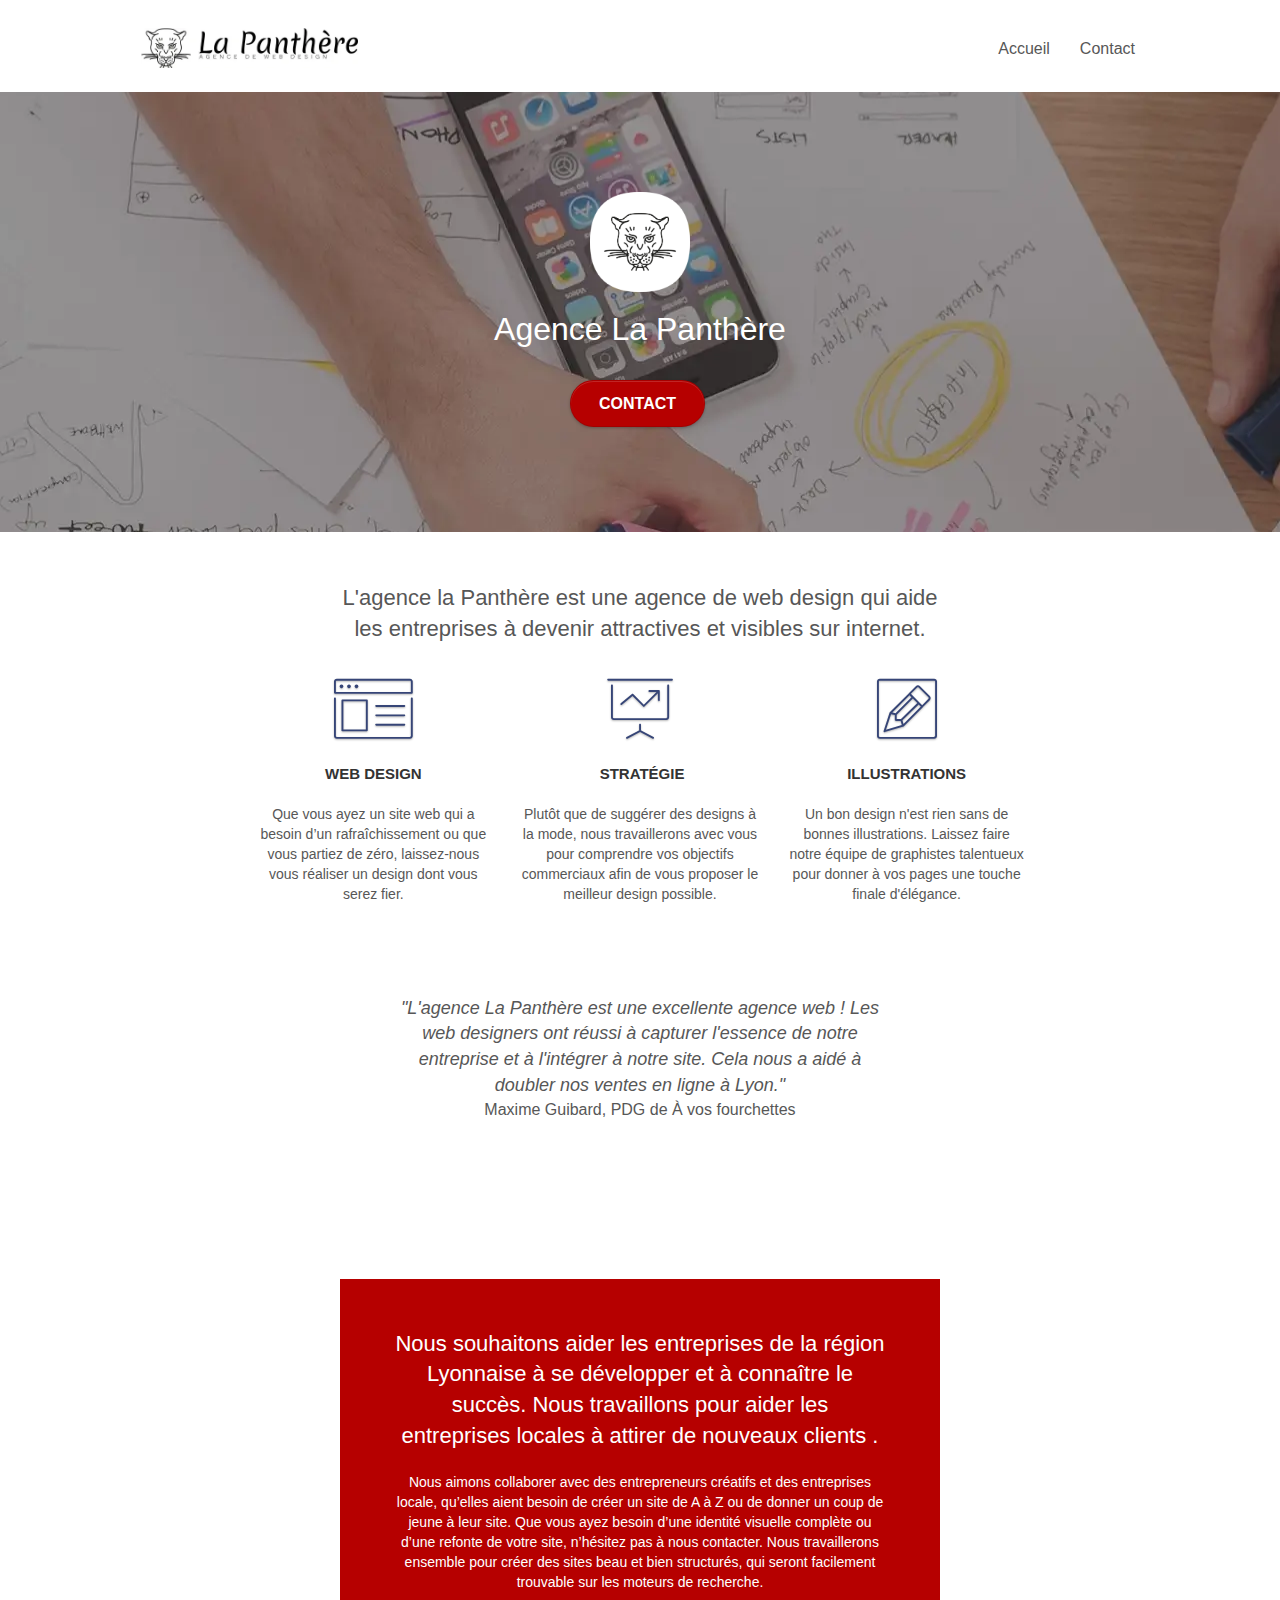
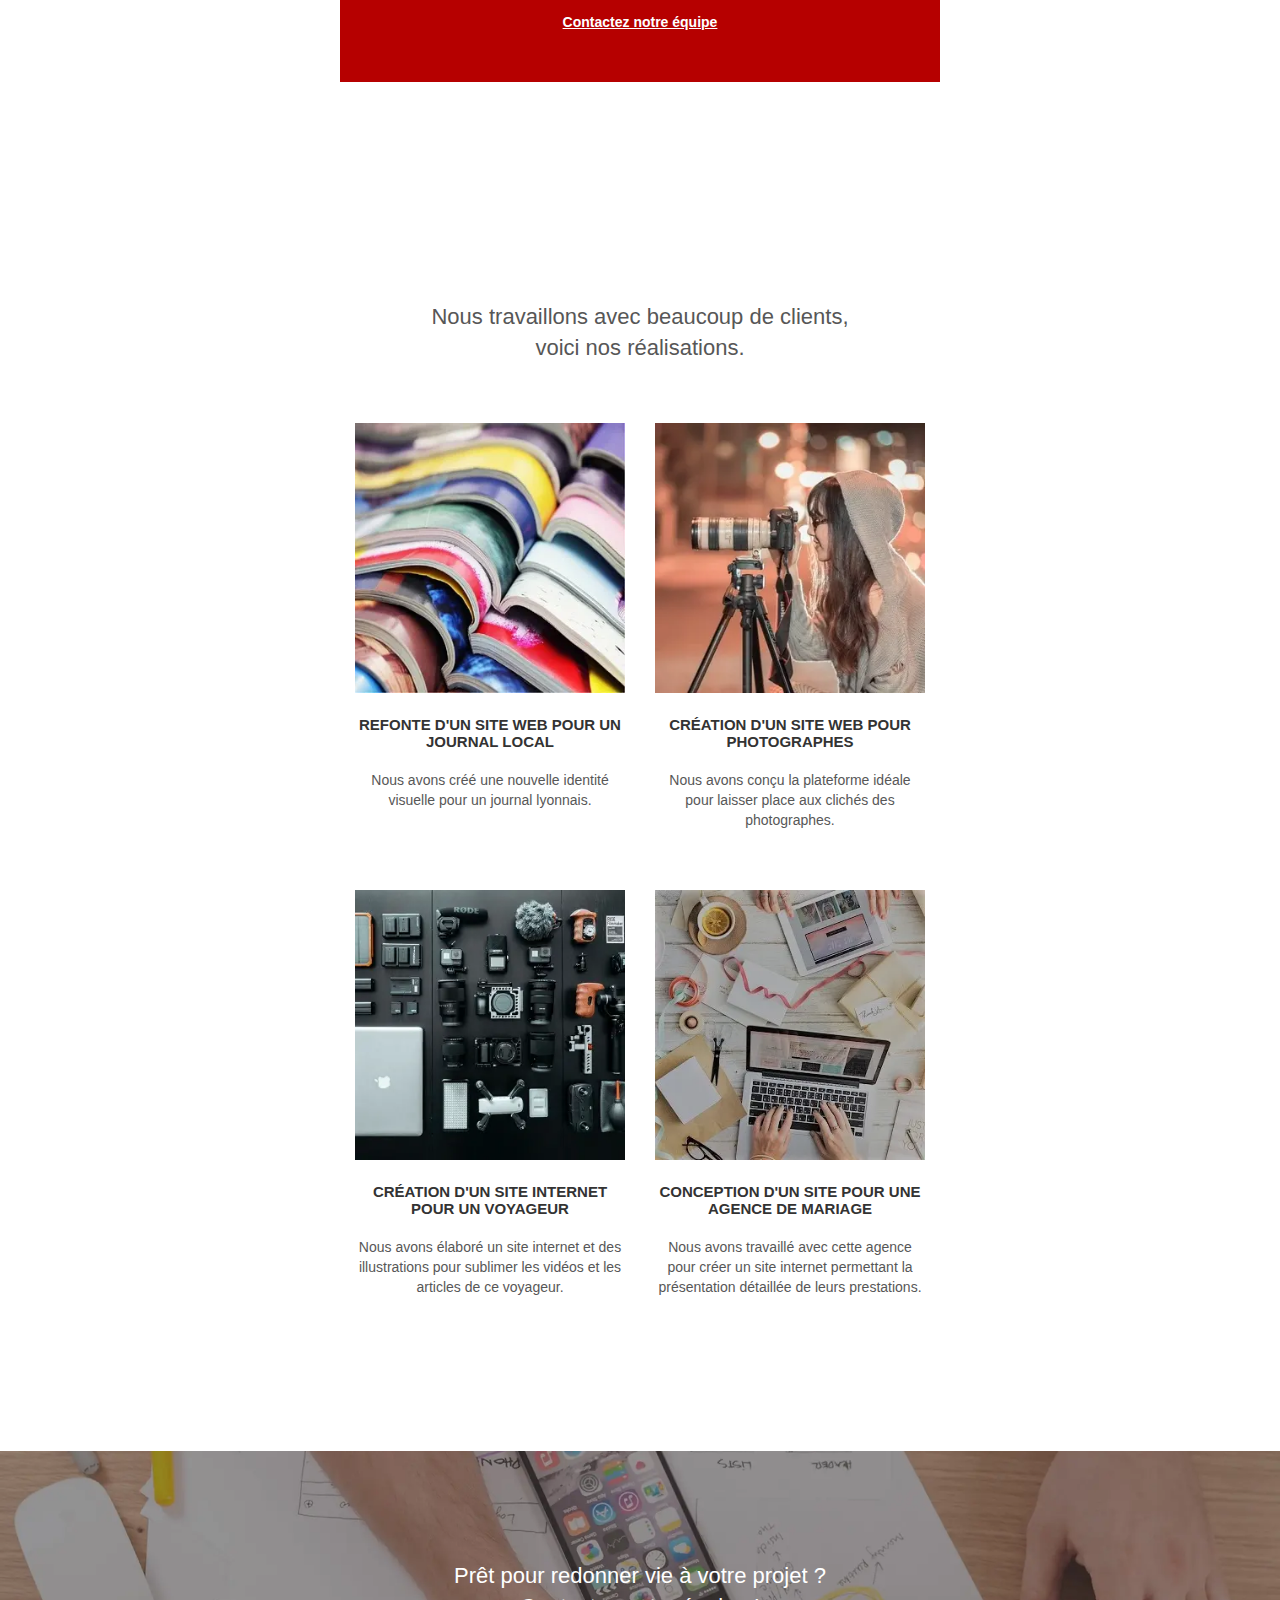
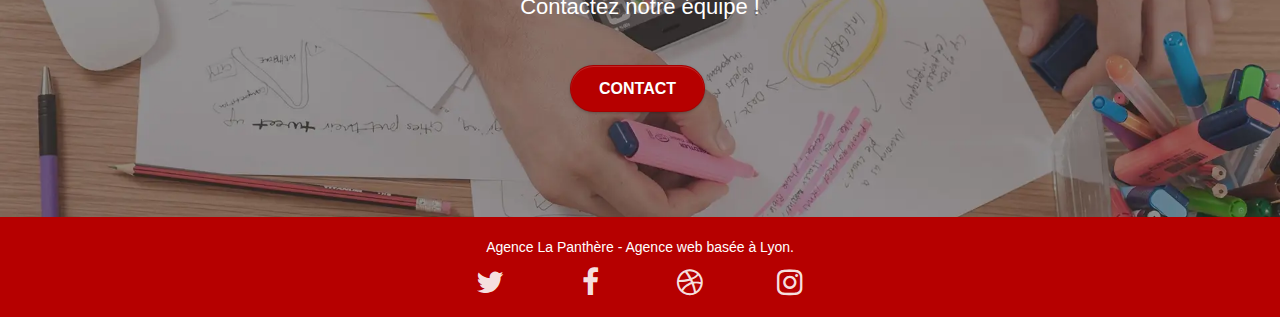
<file: index.html>
<!doctype html>
<html lang="fr">
<head>
    <meta charset="utf-8">
    <meta name="description" content="Vous cherchez une entreprise de web design à Lyon ? Contactez notre agence La Panthère pour votre projet de création ou de refonte de site Internet.">
    <meta name="viewport" content="width=device-width, initial-scale=1.0, viewport-fit=cover">
    <link rel="shortcut icon" type="image/png" href="favicon.jpg">
    
	<link rel="stylesheet" type="text/css" href="./css/bootstrap.min.css">
	<link rel="stylesheet" type="text/css" href="style.min.css">
	<link rel="stylesheet" type="text/css" href="./css/font-awesome.min.css">
	<link rel="stylesheet" type="text/css" href="./css/et-line.min.css">
	
    
	<script src="./js/jquery-2.1.0.min.js" defer></script>
	<script src="./js/bootstrap.min.js" defer></script>
	<script src="./js/blocs.min.js" defer></script>
	<script src="./js/jquery.touchSwipe.min.js" defer></script>
	<script src="./js/gmaps.min.js" defer></script>

    <title>La Panthère - Entreprise de web design à Lyon</title>

<!-- Analytics -->
	<meta name="google-site-verification" content="HkSHh3czrtZJDc73VYaFs2RvrClQGmg-taxC-e1rhUc" />
<!-- Analytics END -->
    
</head>
<body>
<!-- Principal conteneur -->
<div class="page-container">
    
<!-- Header bloc-0 -->
<header class="bloc bgc-white l-bloc " id="bloc-0">
	<div class="container bloc-sm">
		<nav class="navbar row">
			<div class="navbar-header">
				<a class="navbar-brand" href="index.html"><img src="img/agence-la-panthere-monochrome.webp" alt="logo complet de l'entreprise La Panthère, webdesign à Lyon" height="40" /></a>
				<button id="nav-toggle" type="button" class="ui-navbar-toggle navbar-toggle" data-toggle="collapse" data-target=".navbar-1">
					<span class="sr-only">Toggle navigation</span><span class="icon-bar"></span><span class="icon-bar"></span><span class="icon-bar"></span>
				</button>
			</div>
			<div class="collapse navbar-collapse navbar-1 special-dropdown-nav">
				<ul class="site-navigation nav navbar-nav">
					<li>
						<a href="index.html">Accueil</a>
					</li>
					<li>
						<a href="contact.html">Contact</a>
					</li>
				</ul>
			</div>
		</nav>
	</div>
</header>
<!-- Header bloc-0 END -->

<main>
<!-- bloc-1-presentation -->
<div class="bloc bg-banniere d-bloc bg-t-edge bloc-bg-texture texture-paper b-parallax" id="bloc-1-hero">
	<div class="container bloc-lg">
		<div class="row tight-width-whitespace">
			<div class="col-sm-12">
				<img src="img/logo.webp" class="center-block image-resize-mode" width="100" alt="logo entreprise La Panthère, webdesign à Lyon" />
				<h1 class="text-center hero-bloc-text tc-white ">
					Agence La Panthère
				</h1>
				<div class="text-center">
					<a href="contact.html" class="btn btn-lg btn-clean btn-rd cta-hero btn-atomic-red" id="cta-hero">Contact</a>
				</div>
			</div>
		</div>
	</div>
</div>
<!-- bloc-1-presentation END -->

<!-- bloc-2-services -->
<div class="bloc bgc-white l-bloc" id="bloc-2-services">
	<div class="container bloc-md">
		<div class="row">
			<div class="col-sm-12 text-center">
				<p class="services">L'agence la Panthère est une agence de web design qui aide<br>
				les entreprises à devenir attractives et visibles sur internet.</p>
			</div>
		</div>
		<div class="row voffset-lg med-width-whitespace">
			<div class="col-sm-4">
				<div class="text-center">
					<span class="et-icon-browser sm-shadow icon-dark-slate-blue icons icon-lg"></span>
				</div>
				<h2 class="mg-md text-center">
					Web design
				</h2>
				<p class="text-center ">
					Que vous ayez un site web qui a besoin d&rsquo;un rafraîchissement ou que vous partiez de zéro, laissez-nous vous réaliser un design dont vous serez fier.
				</p>
			</div>
			<div class="col-sm-4">
				<div class="text-center">
					<span class="et-icon-presentation sm-shadow icon-dark-slate-blue icons icon-lg"></span>
				</div>
				<h2 class="mg-md text-center">
					&nbsp;Stratégie
				</h2>
				<p class="text-center ">
					Plutôt que de suggérer des designs à la mode, nous travaillerons avec vous pour comprendre vos objectifs commerciaux afin de vous proposer le meilleur design possible.<br>
				</p>
			</div>
			<div class="col-sm-4">
				<div class="text-center">
					<span class="et-icon-edit sm-shadow icon-dark-slate-blue icons icon-lg"></span>
				</div>
				<h2 class="mg-md text-center">
					Illustrations
				</h2>
				<p class="text-center ">
					Un bon design n'est rien sans de bonnes illustrations. Laissez faire notre équipe de graphistes talentueux pour donner à vos pages une touche finale d'élégance.
				</p>
			</div>
		</div>
		<div class="row voffset-lg voffset">
			<div class="col-xs-12 col-md-8 col-md-offset-2 text-center">
				<p class="speech">"L'agence La Panthère est une excellente agence web ! Les<br> 
				web designers ont réussi à capturer l'essence de notre<br> 
				entreprise et à l'intégrer à notre site. Cela nous a aidé à <br>
				doubler nos ventes en ligne à Lyon."</p>
				<p class="speech-pdg">Maxime Guibard, PDG de À vos fourchettes</p>
			</div>
		</div>
	</div>
</div>
<!-- bloc-2-services END -->

<!-- bloc-3-what-i-do -->
<div class="bloc tc-white bg-presentation d-bloc bloc-bg-texture texture-paper b-parallax" id="bloc-3-what-i-do">
	<div class="container bloc-lg">
		<div class="row tight-width-whitespace black-background">
			<div class="col-sm-12">
				<h2 class="mg-md text-center tc-white">
					Nous souhaitons aider les entreprises de la région Lyonnaise à se développer et à connaître le succès. Nous travaillons pour aider les entreprises locales à attirer de nouveaux clients .<br>
				</h2>
				<p class="text-center white">
					Nous aimons collaborer avec des entrepreneurs créatifs et des entreprises locale, qu’elles aient besoin de créer un site de A à Z ou de donner un coup de jeune à leur site. Que vous ayez besoin d’une identité visuelle complète ou d’une refonte de votre site, n’hésitez pas à nous contacter. Nous travaillerons ensemble pour créer des sites beau et bien structurés, qui seront facilement trouvable sur les moteurs de recherche. <br><br><a class="ltc-white bold-link" href="contact.html">Contactez notre équipe</a><br>
				</p>
			</div>
		</div>
	</div>
</div>
<!-- bloc-3-what-i-do END -->

<!-- bloc-4-portfolio -->
<div class="bloc bgc-white bg-lines-h2-bg bg-repeat l-bloc" id="bloc-4-portfolio">
	<div class="container bloc-lg">
		<div class="row">
			<div class="col-sm-12 text-center">
				<h2>Nous travaillons avec beaucoup de clients, <br>voici nos réalisations.</h2>
			</div>
		</div>
		<div class="row tight-width-whitespace portfolio-row">
			<div class="col-sm-6">
				<a href="#" data-lightbox="img/refonte-journal-local.webp" data-gallery-id="gallery-1" data-caption="Refonte d'un site web pour un journal local" data-frame="snapshot-lb"><img src="img/refonte-journal-local.webp" alt="plusieurs magazines ouverts" class="img-responsive portfolio-thumb" /></a>
				<h3 class="mg-md text-center">
					Refonte d'un site web pour un journal local
				</h3>
				<p class="text-center">
					Nous avons créé une nouvelle identité visuelle pour un journal lyonnais.
				</p>
			</div>
			<div class="col-sm-6">
				<a href="#" data-lightbox="img/site-web-pour-photographes.webp" data-gallery-id="gallery-1" data-caption="Création d'un site web pour photographes" data-frame="snapshot-lb"><img src="img/site-web-pour-photographes.webp" class="img-responsive portfolio-thumb" alt="femme prenant une photo de nuit" /></a>
				<h3 class="mg-md text-center">
					Création d'un site web pour photographes
				</h3>
				<p class="text-center">
					Nous avons conçu la plateforme idéale pour laisser place aux clichés des photographes.
				</p>
			</div>
		</div>
		<div class="row tight-width-whitespace portfolio-row">
			<div class="col-sm-6">
				<a href="#" data-lightbox="img/site-web-pour-voyageur.webp" data-gallery-id="gallery-1" data-caption="Création d'un site internet pour un voyageur" data-frame="snapshot-lb"><img src="img/site-web-pour-voyageur.webp" class="img-responsive portfolio-thumb" alt="Matériel photo et vidéo posés sur une table"/></a>
				<h3 class="mg-md text-center">
					Création d'un site internet pour un voyageur
				</h3>
				<p class="text-center">
					Nous avons élaboré un site internet et des illustrations pour sublimer les vidéos et les articles de ce voyageur.
				</p>
			</div>
			<div class="col-sm-6">
				<a href="#" data-lightbox="img/site-web-pour-agence-mariage.webp" data-gallery-id="gallery-1" data-caption="Conception d'un site pour une agence de mariage" data-frame="snapshot-lb"><img src="img/site-web-pour-agence-mariage.webp" class="img-responsive portfolio-thumb" alt="Représentation de l'organisation d'un mariage" /></a>
				<h3 class="mg-md text-center">
					Conception d'un site pour une agence de mariage
				</h3>
				<p class="text-center">
					Nous avons travaillé avec cette agence pour créer un site internet permettant la présentation détaillée de leurs prestations.
				</p>
			</div>
		</div>
	</div>
</div>
<!-- bloc-4-portfolio END -->

<!-- bloc-5-cta -->
<div class="bloc bg-banniere d-bloc bloc-bg-texture texture-paper" id="bloc-5-cta">
	<div class="container bloc-lg">
		<div class="row">
			<h2 class="mg-md text-center tc-white">
				Prêt pour redonner vie à votre projet ?<br>Contactez notre équipe !
			</h2>
			<div class="col-sm-12 text-center">
				<a href="contact.html" class="btn btn-atomic-red btn-clean btn-rd btn-lg cta-hero">Contact</a>
			</div>
		</div>
	</div>
</div>
<!-- bloc-5-cta END -->
</main>

<!-- Footer - bloc-8 -->
<footer class="bloc bgc-atomic-tangerine d-bloc" id="bloc-8">
	<div class="container bloc-sm">
		<div class="row">
			<div class="col-sm-12">
				<p class="text-center white">
					Agence La Panthère - Agence web basée à Lyon.<br>
				</p>
				<div class="row row-no-gutters social">
					<div class="col-sm-3">
						<div class="text-center">
							<a class="social" href="https://twitter.com/" aria-label="twitter"><span class="fa fa-twitter icon-md"></span></a>
						</div>
					</div>
					<div class="col-sm-3">
						<div class="text-center">
							<a class="social" href="https://fr-fr.facebook.com/" aria-label="facebook"><span class="fa fa-facebook icon-md"></span></a>
						</div>
					</div>
					<div class="col-sm-3">
						<div class="text-center">
							<a class="social" href="https://dribbble.com/" aria-label="dribbble"><span class="fa fa-dribbble icon-md"></span></a>
						</div>
					</div>
					<div class="col-sm-3">
						<div class="text-center">
							<a class="social" href="https://www.instagram.com/?hl=fr" aria-label="instagram"><span class="fa fa-instagram icon-md"></span></a>
						</div>
					</div>
				</div>
			</div>
		</div>
	</div>
</footer>
<!-- Footer - bloc-8 END -->

</div>
<!-- Principal conteneur END -->
    
<!-- Global site tag (gtag.js) - Google Analytics 
<script async src="https://www.googletagmanager.com/gtag/js?id=G-7X118L8XCW"></script>
<script>
  window.dataLayer = window.dataLayer || [];
  function gtag(){dataLayer.push(arguments);}
  gtag('js', new Date());

  gtag('config', 'G-7X118L8XCW');
</script>-->

</body>
</html>
</file>
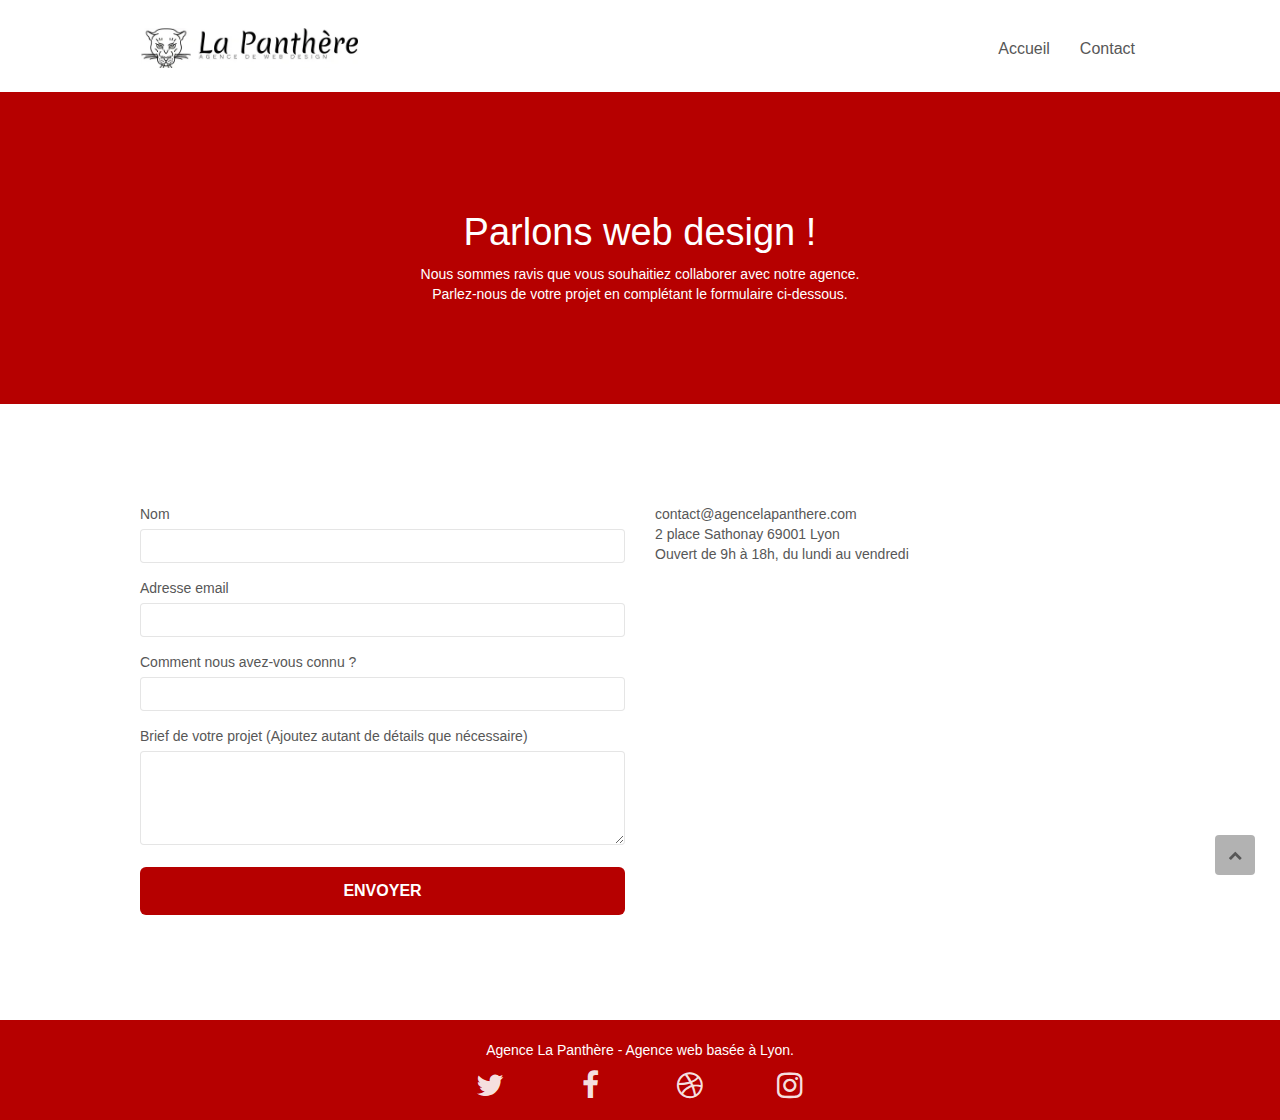
<file: contact.html>
<!doctype html>
<html lang="fr">
<head>
    <meta charset="utf-8">
    <meta name="description" content="Vous cherchez une entreprise de web design à Lyon ? Contactez notre agence La Panthère pour votre projet de création ou de refonte de site Internet.">
    <meta name="viewport" content="width=device-width, initial-scale=1.0, viewport-fit=cover">
    <link rel="shortcut icon" type="image/png" href="favicon.jpg">
    
	<link rel="stylesheet" type="text/css" href="./css/bootstrap.min.css">
	<link rel="stylesheet" type="text/css" href="style.min.css">
	<link rel="stylesheet" type="text/css" href="./css/font-awesome.min.css">
	<link rel="stylesheet" type="text/css" href="./css/et-line.min.css">
	
    
	<script src="./js/jquery-2.1.0.min.js" defer></script>
	<script src="./js/bootstrap.min.js" defer></script>
	<script src="./js/blocs.min.js" defer></script>
	<script src="./js/jqBootstrapValidation.min.js" defer></script>
	<script src="./js/formHandler.min.js" defer></script>

    <title>Contact La Panthère - Entreprise de web design à Lyon</title>

<!-- Analytics -->
 
<!-- Analytics END -->
    
</head>
<body>
<!-- Principal conteneur -->
<div class="page-container">
    
<!-- Header bloc-0 -->
<header class="bloc bgc-white l-bloc " id="bloc-0">
	<div class="container bloc-sm">
		<nav class="navbar row">
			<div class="navbar-header">
				<a class="navbar-brand" href="index.html"><img src="img/agence-la-panthere-monochrome.webp" alt="logo complet de l'agence La Panthère, webdesign à Lyon" height="40" /></a>
				<button id="nav-toggle" type="button" class="ui-navbar-toggle navbar-toggle" data-toggle="collapse" data-target=".navbar-1">
					<span class="sr-only">Toggle navigation</span><span class="icon-bar"></span><span class="icon-bar"></span><span class="icon-bar"></span>
				</button>
			</div>
			<div class="collapse navbar-collapse navbar-1 special-dropdown-nav">
				<ul class="site-navigation nav navbar-nav">
					<li>
						<a href="index.html">Accueil</a>
					</li>
					<li>
						<a href="contact.html">Contact</a>
					</li>
				</ul>
			</div>
		</nav>
	</div>
</header>
<!-- Header bloc-0 END -->

<main>
<!-- bloc-6 -->
<div class="bloc bg-dots-bg bg-repeat bgc-atomic-tangerine d-bloc bloc-bg-texture texture-paper" id="bloc-6">
	<div class="container bloc-lg">
		<div class="row">
			<div class="col-sm-12">
				<h1 class="text-center hero-bloc-text tc-white">
					Parlons web design !
				</h1>
				<p class="text-center mg-lg tc-white tight-width-whitespace">
					Nous sommes ravis que vous souhaitiez collaborer avec notre agence.<br>
					Parlez-nous de votre projet en complétant le formulaire ci-dessous.
				</p>
			</div>
		</div>
	</div>
</div>
<!-- bloc-6 END -->

<!-- bloc-7 -->
<div class="bloc bgc-white l-bloc" id="bloc-7">
	<div class="container bloc-lg">
		<div class="row">
			<div class="col-sm-6">
				<form id="form_1" novalidate data-success-msg="Your message has been sent." data-fail-msg="Sorry it seems that our mail server is not responding, Sorry for the inconvenience!">
					<div class="form-group">
						<label for="name">
							Nom
						</label>
						<input id="name" class="form-control" required />
					</div>
					<div class="form-group">
						<label for="email">
							Adresse email
						</label>
						<input id="email" class="form-control" type="email" required />
					</div>
					<div class="form-group">
						<label for="input_504">
							Comment nous avez-vous connu ?
						</label>
						<input class="form-control" type="email" required id="input_504" />
					</div>
					<div class="form-group">
						<label for="message">
							Brief de votre projet (Ajoutez autant de détails que nécessaire)<br>
						</label><textarea id="message" class="form-control" rows="4" cols="50" required></textarea>
					</div> 
					<button class="bloc-button btn btn-lg btn-block cta-hero btn-atomic-red" type="submit">
						Envoyer
					</button>
				</form>
			</div>
			<div class="col-sm-6">
				<p>
					contact@agencelapanthere.com<br>2 place Sathonay 69001 Lyon<br>Ouvert de 9h à 18h, du lundi au vendredi<br>
				</p>
			</div>
		</div>
	</div>
</div>
<!-- bloc-7 END -->

<!-- ScrollToTop Button -->
<a href="#bloc-0" aria-label="bouton pour remonter en haut de page" class="bloc-button btn btn-d scrollToTop" onclick="scrollToTarget('1')"><span class="fa fa-chevron-up"></span></a>
<!-- ScrollToTop Button END-->
</main>

<!-- Footer - bloc-8 -->
<footer class="bloc bgc-atomic-tangerine d-bloc" id="bloc-8">
	<div class="container bloc-sm">
		<div class="row">
			<div class="col-sm-12">
				<p class="text-center white">
					Agence La Panthère - Agence web basée à Lyon.<br>
				</p>
				<div class="row row-no-gutters social">
					<div class="col-sm-3">
						<div class="text-center">
							<a class="social" href="https://twitter.com/" aria-label="twitter"><span class="fa fa-twitter icon-md"></span></a>
						</div>
					</div>
					<div class="col-sm-3">
						<div class="text-center">
							<a class="social" href="https://fr-fr.facebook.com/" aria-label="facebook"><span class="fa fa-facebook icon-md"></span></a>
						</div>
					</div>
					<div class="col-sm-3">
						<div class="text-center">
							<a class="social" href="https://dribbble.com/" aria-label="dribbble"><span class="fa fa-dribbble icon-md"></span></a>
						</div>
					</div>
					<div class="col-sm-3">
						<div class="text-center">
							<a class="social" href="https://www.instagram.com/?hl=fr" aria-label="instagram"><span class="fa fa-instagram icon-md"></span></a>
						</div>
					</div>
				</div>
			</div>
		</div>
	</div>
</footer>
<!-- Footer - bloc-8 END -->

</div>
<!-- Principal conteneur END -->

<!-- Global site tag (gtag.js) - Google Analytics 
<script async src="https://www.googletagmanager.com/gtag/js?id=G-7X118L8XCW"></script>
<script>
  window.dataLayer = window.dataLayer || [];
  function gtag(){dataLayer.push(arguments);}
  gtag('js', new Date());

  gtag('config', 'G-7X118L8XCW');
</script>-->

</body>
</html>
</file>
<file: style.min.css>
body{margin:0;padding:0;background:#FFF;overflow-x:hidden;-webkit-font-smoothing:antialiased;-moz-osx-font-smoothing:grayscale}a,button{transition:all .3s ease-in-out;outline:none!important}a:hover{text-decoration:none;cursor:pointer}#page-loading-blocs-notifaction{position:fixed;top:0;bottom:0;width:100%;z-index:100000;background:#FFF url(img/pageload-spinner.gif) no-repeat center center}.bloc{width:100%;clear:both;background:50% 50% no-repeat;padding:0 50px;-webkit-background-size:cover;-moz-background-size:cover;-o-background-size:cover;background-size:cover;position:relative}.bloc .container{padding-left:0;padding-right:0}.bloc-lg{padding:100px 50px}.bloc-md{padding:50px}.bloc-sm{padding:20px 50px}.bg-center,.bg-l-edge,.bg-r-edge,.bg-t-edge,.bg-b-edge,.bg-tl-edge,.bg-bl-edge,.bg-tr-edge,.bg-br-edge,.bg-repeat{-webkit-background-size:auto!important;-moz-background-size:auto!important;-o-background-size:auto!important;background-size:auto!important}.bg-repeat{background:repeat}.bg-t-edge{background:top no-repeat}.bloc-bg-texture::before{content:"";background-size:2px 2px;position:absolute;top:0;bottom:0;left:0;right:0}.b-parallax{background-attachment:fixed}.d-bloc{color:rgba(255,255,255,.7)}.d-bloc button:hover{color:rgba(255,255,255,.9)}.d-bloc .icon-round,.d-bloc .icon-square,.d-bloc .icon-rounded,.d-bloc .icon-semi-rounded-a,.d-bloc .icon-semi-rounded-b{border-color:rgba(255,255,255,.9)}.d-bloc .divider-h span{border-color:rgba(255,255,255,.2)}.d-bloc .a-btn,.d-bloc .navbar a,.d-bloc .navbar-brand,.d-bloc a .icon-sm,.d-bloc a .icon-md,.d-bloc a .icon-lg,.d-bloc a .icon-xl,.d-bloc h1 a,.d-bloc h2 a,.d-bloc h3 a,.d-bloc h4 a,.d-bloc h5 a,.d-bloc h6 a,.d-bloc p a{color:rgba(255,255,255,.9)}.d-bloc .a-btn:hover,.d-bloc .navbar a:hover,.d-bloc .navbar-brand:hover,.d-bloc a:hover .icon-sm,.d-bloc a:hover .icon-md,.d-bloc a:hover .icon-lg,.d-bloc a:hover .icon-xl,.d-bloc h1 a:hover,.d-bloc h2 a:hover,.d-bloc h3 a:hover,.d-bloc h4 a:hover,.d-bloc h5 a:hover,.d-bloc h6 a:hover,.d-bloc p a:hover{color:rgba(255,255,255,1)}.d-bloc .navbar-toggle .icon-bar{background:rgba(255,255,255,1)}.d-bloc .btn-wire,.d-bloc .btn-wire:hover{color:rgba(255,255,255,1);border-color:rgba(255,255,255,1)}.d-bloc .panel{color:rgba(0,0,0,.5)}.d-bloc .panel button:hover{color:rgba(0,0,0,.7)}.d-bloc .panel icon{border-color:rgba(0,0,0,.7)}.d-bloc .panel .divider-h span{border-color:rgba(0,0,0,.1)}.d-bloc .panel .a-btn{color:rgba(0,0,0,.6)}.d-bloc .panel .a-btn:hover{color:rgba(0,0,0,1)}.d-bloc .panel .btn-wire,.d-bloc .panel .btn-wire:hover{color:rgba(0,0,0,.7);border-color:rgba(0,0,0,.3)}.d-bloc .panel,.l-bloc{color:rgba(0,0,0,.5)}.d-bloc .panel button:hover,.l-bloc button:hover{color:rgba(0,0,0,.7)}.l-bloc .icon-round,.l-bloc .icon-square,.l-bloc .icon-rounded,.l-bloc .icon-semi-rounded-a,.l-bloc .icon-semi-rounded-b{border-color:rgba(0,0,0,.7)}.d-bloc .panel .divider-h span,.l-bloc .divider-h span{border-color:rgba(0,0,0,.1)}.d-bloc .panel .a-btn,.l-bloc .a-btn,.l-bloc .navbar a,.l-bloc .navbar-brand,.l-bloc a .icon-sm,.l-bloc a .icon-md,.l-bloc a .icon-lg,.l-bloc a .icon-xl,.l-bloc h1 a,.l-bloc h2 a,.l-bloc h3 a,.l-bloc h4 a,.l-bloc h5 a,.l-bloc h6 a,.l-bloc p a{color:rgba(0,0,0,.6)}.d-bloc .panel .a-btn:hover,.l-bloc .a-btn:hover,.l-bloc .navbar a:hover,.l-bloc .navbar-brand:hover,.l-bloc a:hover .icon-sm,.l-bloc a:hover .icon-md,.l-bloc a:hover .icon-lg,.l-bloc a:hover .icon-xl,.l-bloc h1 a:hover,.l-bloc h2 a:hover,.l-bloc h3 a:hover,.l-bloc h4 a:hover,.l-bloc h5 a:hover,.l-bloc h6 a:hover,.l-bloc p a:hover{color:rgba(0,0,0,1)}.l-bloc .navbar-toggle .icon-bar{color:rgba(0,0,0,.6)}.d-bloc .panel .btn-wire,.d-bloc .panel .btn-wire:hover,.l-bloc .btn-wire,.l-bloc .btn-wire:hover{color:rgba(0,0,0,.7);border-color:rgba(0,0,0,.3)}.voffset{margin-top:30px}.voffset-lg{margin-top:80px}.row-no-gutters{margin-right:0;margin-left:0}.row.row-no-gutters>[class^="col-"],.row.row-no-gutters>[class*=" col-"]{padding-right:0;padding-left:0}#bloc-1-hero h1{font-size:32px}.navbar{margin-bottom:0;z-index:1}.navbar-brand{height:auto;padding:3px 15px;font-size:25px;font-weight:400;font-weight:600;line-height:44px}.navbar-brand img{max-height:200px;margin:0 5px 0 0;display:inline}.navbar-brand img[src$=svg]{min-width:100px}.nav-center .navbar-brand img{margin:0}.navbar .nav{padding-top:2px;margin-right:-16px;float:right;z-index:1}.nav>li{float:left;margin-top:4px;font-size:16px}.navbar-nav .open .dropdown-menu>li>a{text-align:inherit}.nav>li a:hover,.nav>li a:focus{background:transparent}.navbar-toggle{margin:10px 10px 0 0;border:0}.navbar-toggle:hover{background:transparent!important}.navbar-toggle .icon-bar{background-color:rgba(0,0,0,.5);width:26px}.nav-invert .navbar .nav{float:left}.nav-invert .navbar-header,.nav-invert .navbar-brand{float:right;position:relative;z-index:2}@media (min-width:768px){.site-navigation{position:absolute;top:50%;right:20px;transform:translate(0,-50%);-webkit-transform:translateY(-50%)}.nav>li .dropdown-menu a,.nav>li .dropdown-menu a:hover{color:#484848}.nav-invert .site-navigation{left:0;right:0}.nav-center{text-align:center}.nav-center .navbar-header{width:100%}.nav-center .navbar-header,.nav-center .navbar-brand,.nav-center .nav>li{float:none;display:inline-block}.nav-center .site-navigation{position:relative;width:100%;right:0;margin-right:0;margin-top:20px}.nav-center.mini-nav .navbar-toggle{float:none;margin:10px auto 0}}.nav>li>.dropdown a{background:none!important;display:block;padding:14px 15px}nav .caret{margin:0 5px}.dropdown-menu .dropdown-menu{top:-8px;left:100%}.dropdown-menu .dropmenu-flow-right{top:100%;left:0;margin-left:-1px;border-top-left-radius:0;border-top-right-radius:0}.dropdown-menu .dropdown span{border:4px solid #000;border-top-color:transparent;border-right-color:transparent;border-bottom-color:transparent;margin:6px -5px 0 0!important;float:right}.mg-md{margin-top:10px;margin-bottom:20px}.mg-lg{margin-top:10px;margin-bottom:40px}.btn{margin:0 5px 5px 0}.btn.pull-right{margin:0 0 5px 5px}.btn-d,.btn-d:hover,.btn-d:focus{color:#FFF;background:rgba(0,0,0,.3)}button{outline:none!important}.btn-rd{border-radius:40px}.btn-clean{border:1px solid rgba(0,0,0,.08);border-bottom-color:rgba(0,0,0,.1);text-shadow:0 1px 0 rgba(0,0,1,.1);box-shadow:0 1px 3px rgba(0,0,1,.25),inset 0 1px 0 0 rgba(255,255,255,.15)}.icon-md{font-size:30px!important}.icon-lg{font-size:60px!important}.sm-shadow{text-shadow:0 1px 2px rgba(0,0,0,.3)}.panel-sq,.panel-sq .panel-heading,.panel-sq .panel-footer{border-radius:0}.panel-rd{border-radius:30px}.panel-rd .panel-heading{border-radius:29px 29px 0 0}.panel-rd .panel-footer{border-radius:0 0 29px 29px}.form-control{border-color:rgba(0,0,0,.1);box-shadow:none}.scrollToTop{width:40px;height:40px;position:fixed;bottom:20px;right:20px;z-index:500;transition:all .3s ease-in-out}.scrollToTop span{margin-top:6px}.showScrollTop{font-size:14px;opacity:1}a[data-lightbox]{position:relative;display:block;text-align:center}a[data-lightbox]:hover::before{content:"+";font-family:"HelveticaNeue-Light","Helvetica Neue Light","Helvetica Neue",Helvetica,Arial;font-size:32px;width:50px;height:50px;margin-left:-25px;border-radius:50%;background:rgba(0,0,0,.6);color:#FFF;font-weight:100;z-index:1;position:absolute;top:50%;transform:translateY(-50%);-webkit-transform:translateY(-50%)}a[data-lightbox]:hover img{opacity:.6;-webkit-animation-fill-mode:none;animation-fill-mode:none}#lightbox-modal{display:flex;align-items:center}#lightbox-modal .modal-dialog{width:90%;max-width:900px;margin:0 auto 0}#lightbox-modal .modal-dialog img{max-height:90vh;margin:0 auto}.lightbox-caption{padding:20px;color:#FFF;background:rgba(0,0,0,.5);position:absolute;left:15px;right:15px;bottom:5px}.close-lightbox{color:#FFF;font-size:30px;position:absolute;top:20px;right:20px;z-index:20;background:rgba(0,0,0,.5);border:none;line-height:30px;padding:0 9px 5px;opacity:.3}.close-lightbox:hover,.next-lightbox:hover,.prev-lightbox:hover{opacity:1;color:#FFF}.next-lightbox,.prev-lightbox{font-size:20px;color:rgba(255,255,255,.9);background:rgba(0,0,0,.5);transition:all .2s ease-in-out;position:absolute;top:45%;z-index:1;opacity:.4}.next-lightbox{padding:6px 8px 1px 13px;right:25px}.prev-lightbox{padding:6px 13px 1px 10px;left:25px}.snapshot-lb .modal-body{padding-bottom:45px}.snapshot-lb .lightbox-caption{padding:0;color:rgba(0,0,0,.5);background:none}h1,h2,h3,h4,h5,h6,p,label,.btn,a{font-family:"helvetica";font-weight:400;color:#575757!important}.container{max-width:1000px}.hero-bloc-text{font-size:38px}.hero-bloc-text-sub{font-size:36px}.statement-bloc-text{line-height:26px;font-style:italic;font-size:20px;text-align:center;font-weight:lighter;max-width:520px;margin:auto auto auto auto}p{font-size:14px}.tight-width-whitespace{max-width:600px;margin:auto auto auto auto}.h1{font-size:20px;font-family:"Open Sans"}.cta-hero{margin-top:22px;color:#FFFFFF!important;text-transform:uppercase;padding:12px 28px 12px 28px;font-size:16px;font-weight:700}.social{max-width:400px;margin:auto auto auto auto;display:flex;justify-content:space-around}h2{font-size:22px;line-height:1.4em}h3{font-size:15px;text-transform:uppercase;font-weight:700;color:#333333!important}.med-width-whitespace{max-width:800px;margin:auto auto auto auto;box-shadow:0 0 0 #000}h1{color:#333333!important}h4{color:#333333!important}.icons{margin-bottom:14px;margin-top:24px}.white{color:#FFFFFF!important}.portfolio-thumb{margin-bottom:24px}.portfolio-row{margin-bottom:44px;margin-top:50px}.avatar{box-shadow:0 4px 9px rgba(0,0,0,.3)}.black-background{background-color:#B60000;padding:40px 40px 40px 40px}.bold-link{font-weight:900;text-decoration:underline!important}.bgc-white{background-color:#FFF}.bgc-dark-slate-blue{background-color:#364577}.bgc-atomic-tangerine{background-color:#B60000}.tc-white{color:#FFFFFF!important}.btn-atomic-red{background:#B60000;color:#FFFFFF!important}.btn-atomic-red:hover{background:#7D0000!important;color:#FFFFFF!important}.ltc-white{color:#FFFFFF!important}.ltc-white:hover{color:#cccccc!important}.ltc-atomic-tangerine{color:#F3976C!important}.ltc-atomic-tangerine:hover{color:#c27956!important}.icon-dark-slate-blue{color:#364577!important;border-color:#364577!important}.bg-banniere{background-image:url(img/banniere-agence-la-panthere.webp)}.bg-presentation{background-image:url(img/image-de-presentation.webp)}.speech{font-size:large;font-style:italic;margin:2px}.speech-pdg{font:caption}.services{font-size:22px}#bloc-2-services h2{font-size:15px;text-transform:uppercase;font-weight:700;color:#333333!important}@media (max-width:1024px){.bloc{padding-left:20px;padding-right:20px}.bloc.full-width-bloc,.bloc-tile-2.full-width-bloc .container,.bloc-tile-3.full-width-bloc .container,.bloc-tile-4.full-width-bloc .container{padding-left:0;padding-right:0}}@media (max-width:992px) and (min-width:768px){.navbar .nav{max-width:80%}.nav-center.navbar .nav{max-width:100%}}@media only screen and (min-width:768px) and (max-width:1024px) and (orientation:landscape){.b-parallax{background-attachment:scroll}}@media only screen and (min-width:1024px) and (max-width:1366px) and (-webkit-min-device-pixel-ratio:1.5){.b-parallax{background-attachment:scroll}}@media (max-width:991px){.container{width:100%}.b-parallax{background-attachment:scroll}.page-container,#hero-bloc{overflow-x:hidden;position:relative}.bloc-group,.bloc-group .bloc{display:block;width:100%}.bloc-fill-screen .fill-bloc-top-edge,.bloc-fill-screen .fill-bloc-bottom-edge{padding:0 20px}}@media (max-width:767px){.page-container{overflow-x:hidden;position:relative}h1,h2,h3,h4,h5,h6,p,#disqus_thread{padding-left:10px!important;padding-right:10px!important}.b-parallax{background-attachment:scroll}.navbar .nav{padding-top:0;border-top:1px solid rgba(0,0,0,.2);float:none!important}.navbar.row{margin-left:0;margin-right:0}.site-navigation{position:inherit;transform:none;-webkit-transform:none;-ms-transform:none}.nav>li{margin-top:0;border-bottom:1px solid rgba(0,0,0,.1);background:rgba(0,0,0,.05);text-align:left;padding-left:15px;width:100%}.nav>li:hover{background:rgba(0,0,0,.08)}.dropdown .dropdown a .caret{float:none;margin:5px 0 0 10px!important;border:4px solid #000;border-bottom-color:transparent;border-right-color:transparent;border-left-color:transparent}#hero-bloc .navbar .nav{background:rgba(0,0,0,.8)}#hero-bloc .navbar .nav a{color:rgba(255,255,255,.6)}.hero{padding:50px 0}.hero-nav{left:-1px;right:-1px}.navbar-collapse{padding:0;overflow-x:hidden;-webkit-box-shadow:none;box-shadow:none}.navbar-brand img{max-height:40px;width:auto}.nav-invert .navbar-header{float:none;width:100%}.nav-invert .navbar-toggle{float:left;margin-left:10px}.bloc{padding-left:0;padding-right:0}.bloc-xxl,.bloc-xl,.bloc-lg{padding:40px 0}.bloc-sm,.bloc-md{padding-left:0;padding-right:0}.bloc-tile-2 .container,.bloc-tile-3 .container,.bloc-tile-4 .container,.bloc-fill-screen .fill-bloc-top-edge,.bloc-fill-screen .fill-bloc-bottom-edge{padding-left:0;padding-right:0}.a-block{padding:0 10px}.btn-dwn{display:none}.voffset{margin-top:5px}.voffset-md{margin-top:20px}.voffset-lg{margin-top:30px}form{padding:5px}.close-lightbox{display:inline-block}.blocsapp-device-iphone5{background-size:216px 425px;padding-top:60px;width:216px;height:425px}.blocsapp-device-iphone5 img{width:180px;height:320px}}@media (max-width:400px){.bloc{padding-left:0;padding-right:0}}@media (max-width:767px){.bloc-mob-center-text{text-align:center}}
</file>
